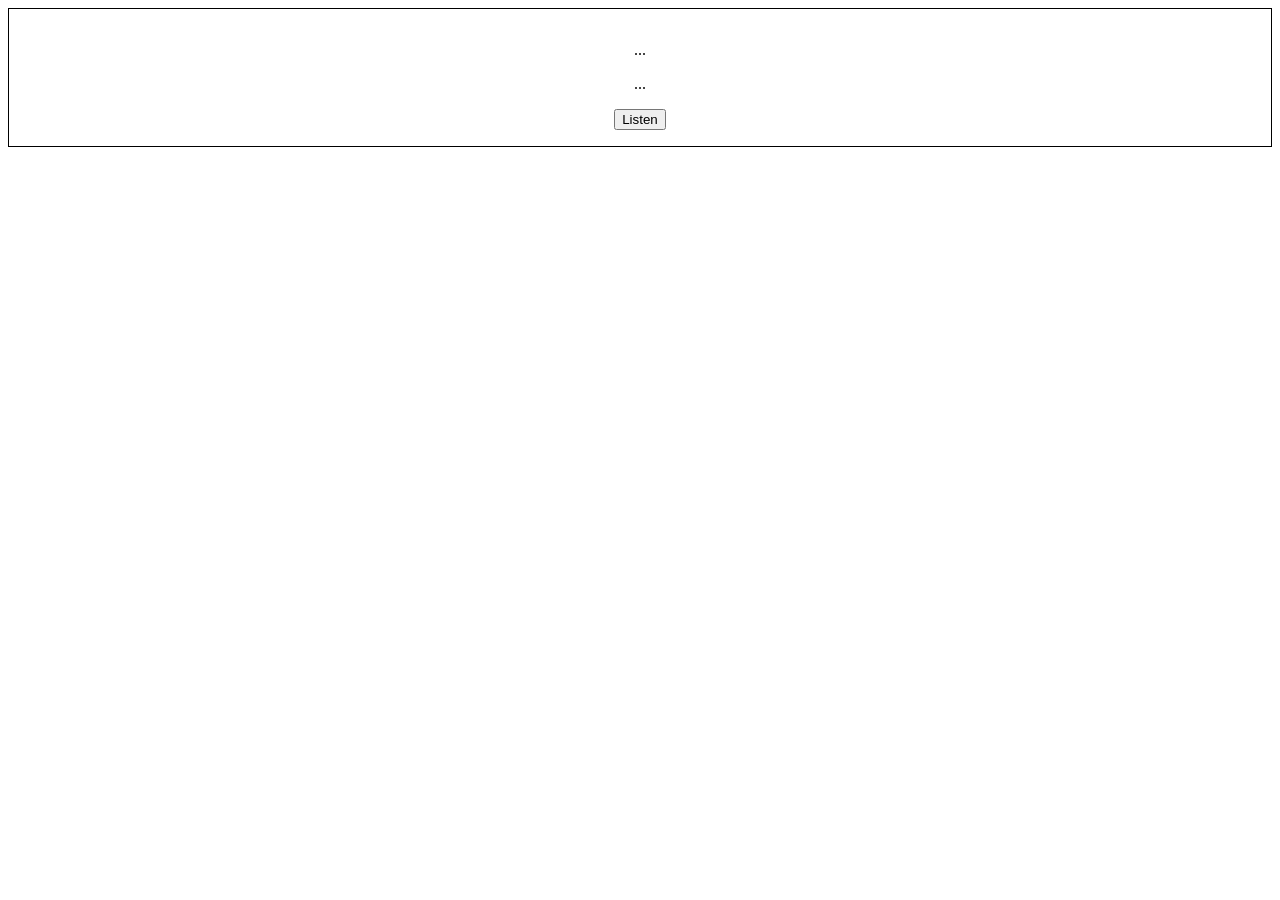
<file: práctica 7/index.html>
<!DOCTYPE html>
<html>
  <head>
    <meta charset="utf-8">
    <meta name="viewport" content="width=device-width">
    <title>Voice Assistant</title>
    <link href="style.css" rel="stylesheet" type="text/css" />
  </head>
  <body>

    <div id="main-container">
        <p id="input-area">...</p>
        <p id="output-area">...</p>
        <button id="listen-button" onclick="listen()">Listen</button>
    </div>

    <script src="script.js"></script>

  </body>
</html>
</file>
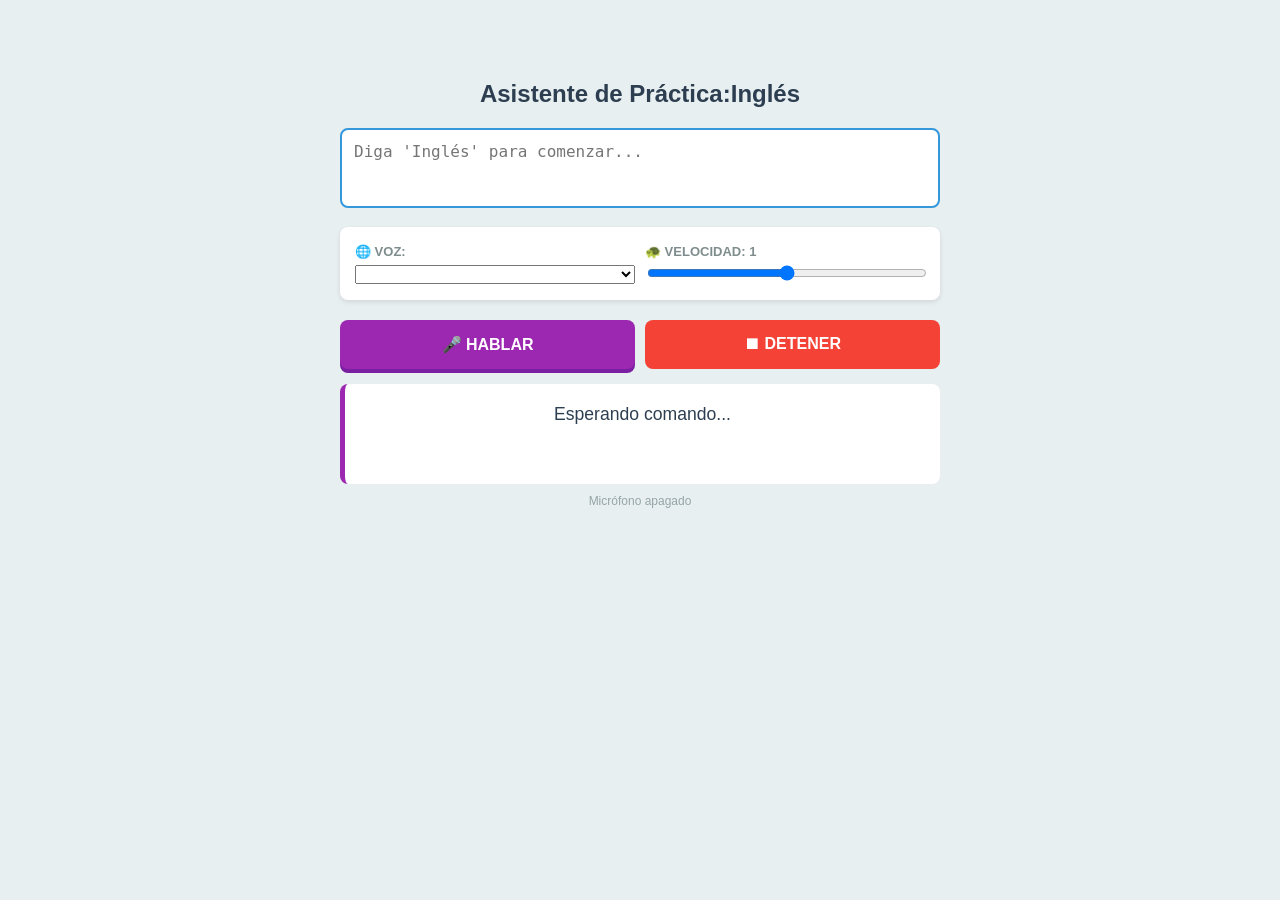
<file: Practica 3/asistente.html>
<!DOCTYPE html>
<html lang="es">
<head>
  <meta charset="UTF-8">
  <meta name="viewport" content="width=device-width, initial-scale=1.0">
  <title>Asistente de Inglés Interactivo</title>
  <style>
    body { font-family: 'Segoe UI', Tahoma, Geneva, Verdana, sans-serif; max-width: 600px; margin: 40px auto; padding: 20px; background: #e8eff1; }
    h2 { text-align: center; color: #2c3e50; }
    textarea { width: 100%; height: 80px; padding: 12px; font-size: 16px; border: 2px solid #3498db; border-radius: 8px; box-sizing: border-box; resize: none; }
    .controls { display: flex; gap: 10px; margin-top: 15px; background: white; padding: 15px; border-radius: 8px; box-shadow: 0 2px 5px rgba(0,0,0,0.1); }
    label { font-size: 13px; color: #7f8c8d; font-weight: bold; }
    select, input[type="range"] { width: 100%; margin-top: 5px; }
    .buttons { display: flex; gap: 10px; margin-top: 20px; }
    button { flex: 1; padding: 15px; font-size: 16px; border: none; border-radius: 8px; cursor: pointer; transition: all 0.3s; color: white; font-weight: bold; }
    #btn-listen { background: #9c27b0; box-shadow: 0 4px #7b1fa2; }
    #btn-listen:active { box-shadow: 0 0 #7b1fa2; transform: translateY(4px); }
    #btn-stop { background: #f44336; }
    #output-area { margin-top: 15px; padding: 20px; background: #fff; border-radius: 8px; color: #2c3e50; min-height: 60px; border-left: 5px solid #9c27b0; text-align: center; font-size: 1.1em; }
    .status { font-size: 12px; color: #95a5a6; text-align: center; margin-top: 10px; }
  </style>
</head>
<body>
  <h2>Asistente de Práctica:Inglés</h2>
  <textarea id="input-area" placeholder="Diga 'Inglés' para comenzar..."></textarea>
  <div class="controls">
    <div style="flex:1"><label>🌐 VOZ:</label><select id="voice-select"></select></div>
    <div style="flex:1"><label>🐢 VELOCIDAD: <span id="rate-val">1</span></label><input type="range" id="rate" min="0.5" max="1.5" step="0.1" value="1"></div>
  </div>
  <div class="buttons">
    <button id="btn-listen" onclick="startListening()">🎤 HABLAR</button>
    <button id="btn-stop" onclick="stopAll()">⏹ DETENER</button>
  </div>
  <div id="output-area">Esperando comando...</div>
  <div class="status" id="status-mic">Micrófono apagado</div>
<script>
    const synth = window.speechSynthesis;
    const recognition = new (window.SpeechRecognition || window.webkitSpeechRecognition)();
    const voiceSelect = document.getElementById('voice-select');
    const outputArea = document.getElementById('output-area');
    const inputArea = document.getElementById('input-area');
    const rateInput = document.getElementById('rate');
    let voices = [];
    let estadoActual = "inicio";
    let fraseActual = null;
    const ejerciciosGramatica = [
      { esp: "Yo tengo una manzana", eng: "i have an apple" },
      { esp: "El gato está en la casa", eng: "the cat is in the house" },
      { esp: "Ella es mi amiga", eng: "she is my friend" }
    ];
    function loadVoices() {
      voices = synth.getVoices();
      if (voiceSelect.innerHTML === '') {
        voices.forEach((voice, i) => {
          const option = document.createElement('option');
          option.value = i;
          option.textContent = `${voice.name} (${voice.lang})`;
          if(voice.lang.includes('es')) option.selected = true;
          voiceSelect.appendChild(option);
        });
      }
    }
    if (speechSynthesis.onvoiceschanged !== undefined) speechSynthesis.onvoiceschanged = loadVoices;
    loadVoices();
    function startListening() {
      synth.cancel();
      recognition.start();
      outputArea.innerHTML = "🎤 Escuchando...";
    }
    recognition.onresult = function(event) {
      const transcript = event.results[0][0].transcript.toLowerCase();
      inputArea.value = transcript;
      procesarRespuesta(transcript);
    };
    function procesarRespuesta(mensaje) {
      let respuesta = "";
      if (mensaje.includes("inglés") || mensaje.includes("ingles")) {
        estadoActual = "pp";
        respuesta = "Hola, ¿qué quieres mejorar: gramática o speaking?";
      } else if (estadoActual === "pp") {
        if (mensaje.includes("gramática") || mensaje.includes("gramatica")) {
          estadoActual = "rama_gramatica";
          respuesta = "Bien. ¿Quieres practicar traducción o escritura?";
        } else if (mensaje.includes("speaking")) {
          estadoActual = "rama_speaking";
          respuesta = "Excelente. ¿Prefieres pronunciación o fluidez?";
        }
      } else if (estadoActual === "rama_gramatica") {
        if (mensaje.includes("traducción") || mensaje.includes("traduccion")) {
          fraseActual = ejerciciosGramatica[Math.floor(Math.random() * ejerciciosGramatica.length)];
          estadoActual = "evaluando_traduccion";
          respuesta = `Traducción: ¿Cómo se dice '${fraseActual.esp}' en inglés?`;
        }
      } else if (estadoActual === "evaluando_traduccion") {
        if (mensaje.includes(fraseActual.eng)) respuesta = "¡Perfecto! Lo dijiste muy bien. Ejercicio terminado.";
        else respuesta = `Casi. La respuesta correcta es '${fraseActual.eng}'.`;
        estadoActual = "inicio";
      } else if (estadoActual === "rama_speaking") {
        if (mensaje.includes("pronunciación") || mensaje.includes("pronunciacion")) {
          estadoActual = "evaluando_pronunciacion";
          respuesta = "Repite conmigo esta frase de fluidez: 'The sun is bright'.";
        }
      } else if (estadoActual === "evaluando_pronunciacion") {
        if (mensaje.includes("the sun is bright")) respuesta = "¡Increíble pronunciación! Es correcto.";
        else respuesta = "Te faltó un poco de entonación. Se dice: 'The sun is bright'.";
        estadoActual = "inicio";
      }
      responder(respuesta);
    }
    function responder(texto) {
      const utterance = new SpeechSynthesisUtterance(texto);
      const selectedIndex = voiceSelect.value;
      if (voices[selectedIndex]) utterance.voice = voices[selectedIndex];
      utterance.rate = parseFloat(rateInput.value);
      outputArea.innerHTML = "🤖: " + texto;
      utterance.onend = () => {
        if (estadoActual !== "inicio") setTimeout(() => { startListening(); }, 200);
        else outputArea.innerHTML = "✅ Sesión terminada. Di 'Inglés' para volver a empezar.";
      };
      synth.speak(utterance);
    }
    function stopAll() {
      synth.cancel();
      recognition.stop();
      estadoActual = "inicio";
      outputArea.innerHTML = "⏹ Detenido.";
    }
</script>
</body>
</html>
</file>
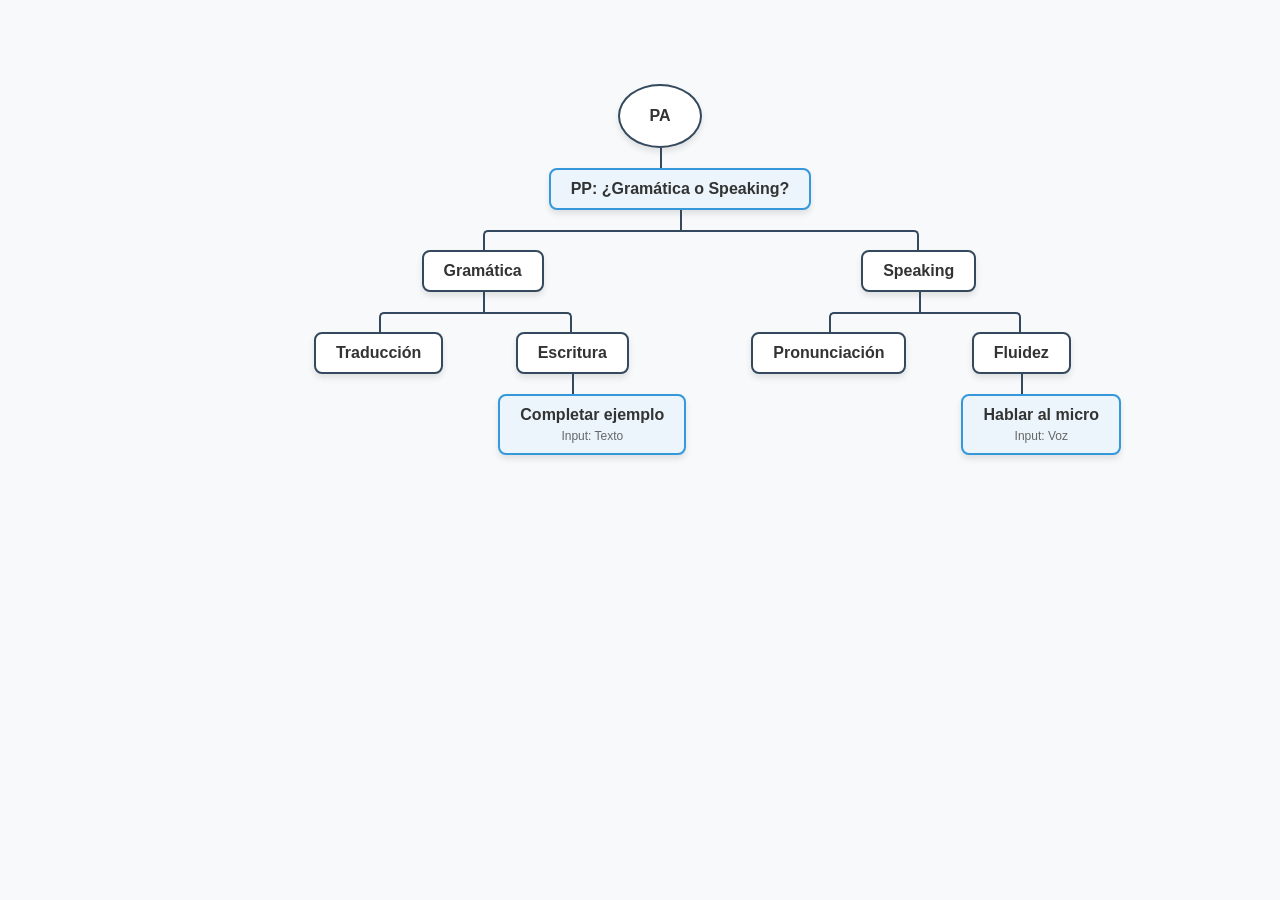
<file: Practica 4/palabra.html>
<!DOCTYPE html>
<html lang="es">
<head>
  <meta charset="UTF-8">
  <title>Esquema de Decisión - Inglés</title>
  <style>
    :root {
      --line-color: #34495e;
      --box-bg: #ffffff;
      --accent-color: #3498db;
    }

    body {
      font-family: 'Segoe UI', Tahoma, Geneva, Verdana, sans-serif;
      background-color: #f8f9fa;
      display: flex;
      justify-content: center;
      padding: 40px;
    }

    /* Estructura del Árbol */
    .tree ul {
      padding-top: 20px; 
      position: relative;
      transition: all 0.5s;
      display: flex;
      justify-content: center;
    }

    .tree li {
      float: left; text-align: center;
      list-style-type: none;
      position: relative;
      padding: 20px 5px 0 5px;
    }

    /* Dibujo de las líneas con conectores CSS */
    .tree li::before, .tree li::after {
      content: '';
      position: absolute; top: 0; right: 50%;
      border-top: 2px solid var(--line-color);
      width: 50%; height: 20px;
    }
    .tree li::after {
      right: auto; left: 50%;
      border-left: 2px solid var(--line-color);
    }

    /* Quitar conectores de los extremos */
    .tree li:only-child::after, .tree li:only-child::before { display: none; }
    .tree li:only-child { padding-top: 0; }
    .tree li:first-child::before, .tree li:last-child::after { border: 0 none; }
    .tree li:last-child::before { border-right: 2px solid var(--line-color); border-radius: 0 5px 0 0; }
    .tree li:first-child::after { border-radius: 5px 0 0 0; }

    /* Línea vertical que baja del padre */
    .tree ul ul::before {
      content: '';
      position: absolute; top: 0; left: 50%;
      border-left: 2px solid var(--line-color);
      width: 0; height: 20px;
    }

    /* Estilo de los Cuadros (Nodos) */
    .node {
      border: 2px solid var(--line-color);
      padding: 10px 20px;
      text-decoration: none;
      color: #333;
      display: inline-block;
      border-radius: 8px;
      background: var(--box-bg);
      font-weight: bold;
      box-shadow: 0 4px 6px rgba(0,0,0,0.1);
    }

    .node.circle { border-radius: 50%; width: 40px; height: 40px; display: flex; align-items: center; justify-content: center; margin: 0 auto; }
    .node.highlight { border-color: var(--accent-color); background: #ebf5fb; }
    .instruction { font-size: 12px; color: #666; font-weight: normal; margin-top: 5px; display: block; }
  </style>
</head>
<body>

<div class="tree">
  <ul>
    <li>
      <div class="node circle">PA</div>
      <ul>
        <li>
          <div class="node highlight">PP: ¿Gramática o Speaking?</div>
          <ul>
            <li>
              <div class="node">Gramática</div>
              <ul>
                <li><div class="node">Traducción</div></li>
                <li>
                    <div class="node">Escritura</div>
                    <ul>
                        <li><div class="node highlight">Completar ejemplo<span class="instruction">Input: Texto</span></div></li>
                    </ul>
                </li>
              </ul>
            </li>
            <li>
              <div class="node">Speaking</div>
              <ul>
                <li><div class="node">Pronunciación</div></li>
                <li>
                    <div class="node">Fluidez</div>
                    <ul>
                        <li><div class="node highlight">Hablar al micro<span class="instruction">Input: Voz</span></div></li>
                    </ul>
                </li>
              </ul>
            </li>
          </ul>
        </li>
      </ul>
    </li>
  </ul>
</div>

</body>
</html>
</file>
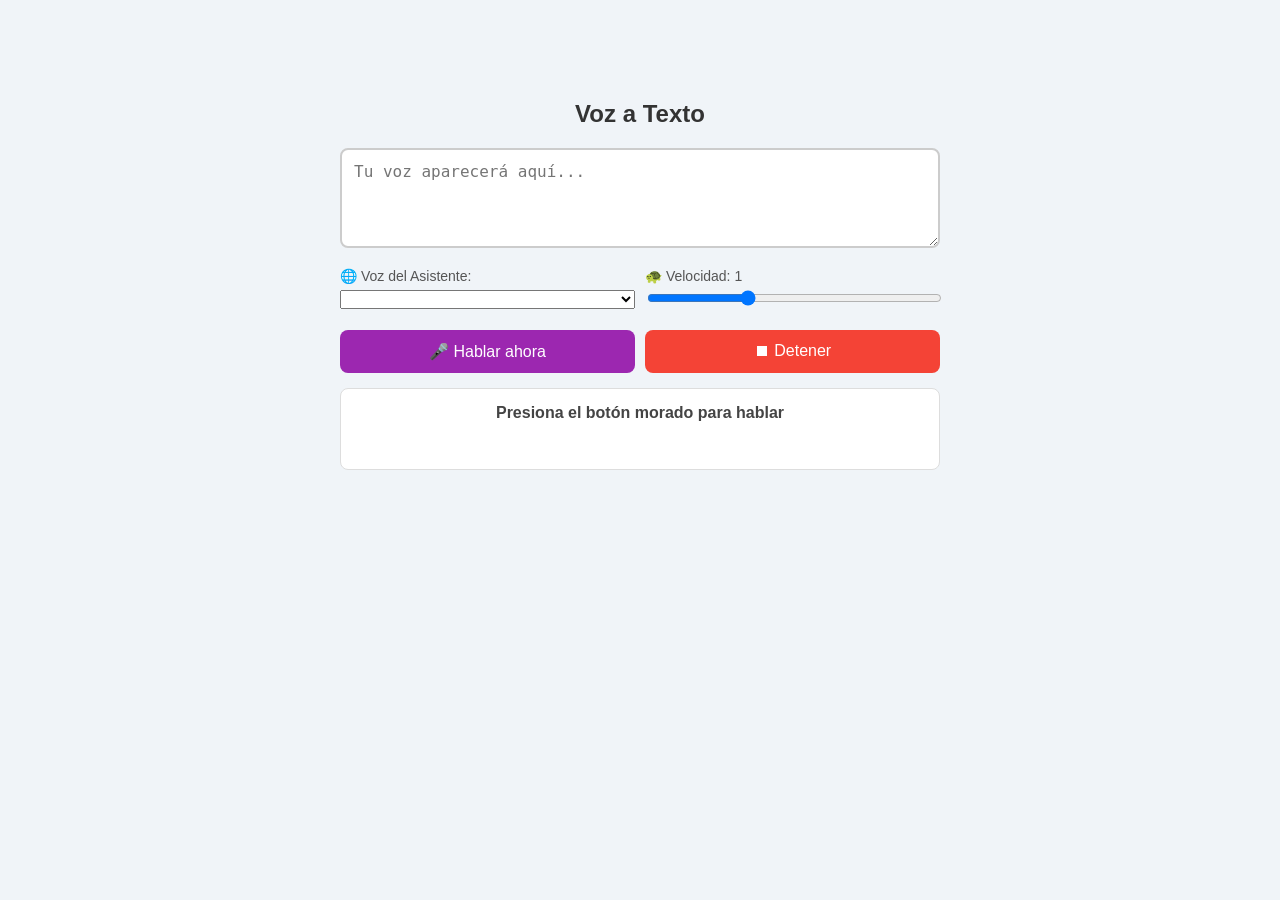
<file: Practica 5/play-voice.html>
<!DOCTYPE html>
<html lang="es">
<head>
  <meta charset="UTF-8">
  <meta name="viewport" content="width=device-width, initial-scale=1.0">
  <title>Asistente de Voz Interactivo</title>
  <style>
    body { font-family: Arial, sans-serif; max-width: 600px; margin: 60px auto; padding: 20px; background: #f0f4f8; }
    h2 { text-align: center; color: #333; }
    textarea { width: 100%; height: 100px; padding: 12px; font-size: 16px; border: 2px solid #ccc; border-radius: 8px; box-sizing: border-box; }
    .controls { display: flex; gap: 10px; margin-top: 15px; flex-wrap: wrap; }
    label { font-size: 14px; color: #555; }
    select, input[type="range"] { width: 100%; margin-top: 5px; }
    .buttons { display: flex; gap: 10px; margin-top: 20px; }
    button { flex: 1; padding: 12px; font-size: 16px; border: none; border-radius: 8px; cursor: pointer; transition: background 0.2s; color: white; }
    #btn-listen { background: #9c27b0; }
    #btn-stop { background: #f44336; }
    #output-area { margin-top: 15px; padding: 15px; background: #fff; border-radius: 8px; color: #444; min-height: 50px; border: 1px solid #ddd; text-align: center; font-weight: bold; }
  </style>
</head>
<body>
  <h2>Voz a Texto</h2>
  <textarea id="input-area" placeholder="Tu voz aparecerá aquí..."></textarea>
  <div class="controls">
    <div style="flex:1"><label>🌐 Voz del Asistente:<select id="voice-select"></select></label></div>
    <div style="flex:1"><label>🐢 Velocidad: <span id="rate-val">1</span><input type="range" id="rate" min="0.5" max="2" step="0.1" value="1"></label></div>
  </div>
  <div class="buttons">
    <button id="btn-listen" onclick="startListening()">🎤 Hablar ahora</button>
    <button id="btn-stop" onclick="stopAll()">⏹ Detener</button>
  </div>
  <div id="output-area">Presiona el botón morado para hablar</div>
  <script>
    const synth = window.speechSynthesis;
    const recognition = new (window.SpeechRecognition || window.webkitSpeechRecognition)();
    const voiceSelect = document.getElementById('voice-select');
    const outputArea = document.getElementById('output-area');
    const inputArea = document.getElementById('input-area');
    const rateInput = document.getElementById('rate');
    let voices = [];
    recognition.lang = 'es-ES';
    recognition.continuous = false;
    recognition.interimResults = false;
    function loadVoices() {
      voices = synth.getVoices();
      voiceSelect.innerHTML = '';
      voices.forEach((voice, i) => {
        const option = document.createElement('option');
        option.value = i;
        option.textContent = `${voice.name} (${voice.lang})`;
        if(voice.lang.includes('es')) option.selected = true;
        voiceSelect.appendChild(option);
      });
    }
    speechSynthesis.onvoiceschanged = loadVoices;
    loadVoices();
    rateInput.addEventListener('input', () => document.getElementById('rate-val').textContent = rateInput.value);
    function startListening() {
      synth.cancel();
      recognition.start();
      outputArea.innerHTML = "Listening... (Escuchando)";
    }
    recognition.onresult = function(event) {
      const transcript = event.results[0][0].transcript.toLowerCase();
      inputArea.value = transcript;
      procesarRespuesta(transcript);
    };
    recognition.onerror = (e) => {
      outputArea.innerHTML = "❌ Error en reconocimiento: " + e.error;
    };
    function procesarRespuesta(mensaje) {
      let respuesta = "Te escuché, pero no entendi.";
      if (mensaje.includes("hola")) {
        respuesta = "¡Hola!¿Como estas?";
      } else if (mensaje.includes("tiempo")) {
        const fecha = new Date();
        const hora = fecha.getHours();
        const minutos = fecha.getMinutes();
        const horaFormateada = `${hora}:${minutos < 10 ? '0' + minutos : minutos}`;
        respuesta = "Son las " + horaFormateada;
      } else if (mensaje.includes("nombre")) {
        respuesta = "Holaaa Jaz.";
      }
      responder(respuesta);
    }
    function responder(texto) {
      const utterance = new SpeechSynthesisUtterance(texto);
      utterance.voice = voices[voiceSelect.value];
      utterance.rate = parseFloat(rateInput.value);
      outputArea.innerHTML = "🤖: " + texto;
      synth.speak(utterance);
    }
    function stopAll() {
      synth.cancel();
      recognition.stop();
      outputArea.innerHTML = "⏹ Todo detenido.";
    }
  </script>
</body>
</html>
</file>
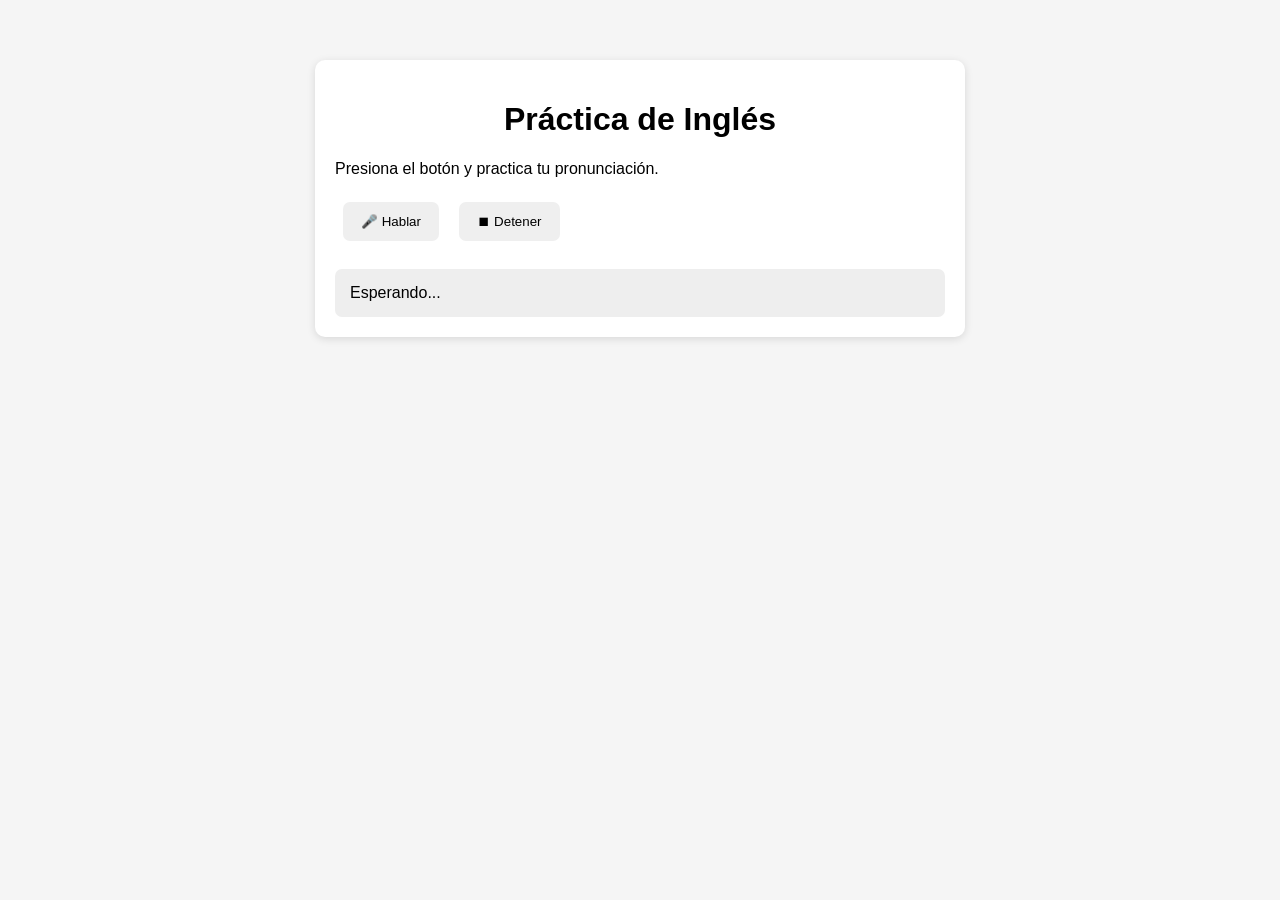
<file: Practica 6/ingles2.html>
<!DOCTYPE html>
<html lang="es">
<head>
  <meta charset="UTF-8">
  <meta name="viewport" content="width=device-width, initial-scale=1.0">
  <title>Práctica de Inglés</title>
  <style>
    body { font-family: Arial, sans-serif; max-width: 650px; margin: 40px auto; padding: 20px; background: #f5f5f5; }
    h1 { text-align: center; }
    .card { background: white; padding: 20px; border-radius: 10px; box-shadow: 0 2px 8px rgba(0,0,0,.12); }
    button { padding: 12px 18px; margin: 8px; border: 0; border-radius: 7px; cursor: pointer; }
    #resultado { margin-top: 20px; padding: 15px; background: #eee; border-radius: 7px; }
  </style>
</head>
<body>
  <div class="card">
    <h1>Práctica de Inglés</h1>
    <p>Presiona el botón y practica tu pronunciación.</p>
    <button onclick="escuchar()">🎤 Hablar</button>
    <button onclick="detener()">⏹ Detener</button>
    <div id="resultado">Esperando...</div>
  </div>
  <script>
    const reconocimiento = new (window.SpeechRecognition || window.webkitSpeechRecognition)();
    reconocimiento.lang = 'en-US';
    reconocimiento.interimResults = false;
    const resultado = document.getElementById('resultado');

    function escuchar() {
      resultado.textContent = 'Escuchando...';
      reconocimiento.start();
    }

    function detener() {
      reconocimiento.stop();
      window.speechSynthesis.cancel();
      resultado.textContent = 'Detenido';
    }

    reconocimiento.onresult = function(event) {
      const texto = event.results[0][0].transcript;
      resultado.textContent = 'Dijiste: ' + texto;
      const voz = new SpeechSynthesisUtterance(texto);
      voz.lang = 'en-US';
      window.speechSynthesis.speak(voz);
    };

    reconocimiento.onerror = function(event) {
      resultado.textContent = 'Error: ' + event.error;
    };
  </script>
</body>
</html>
</file>
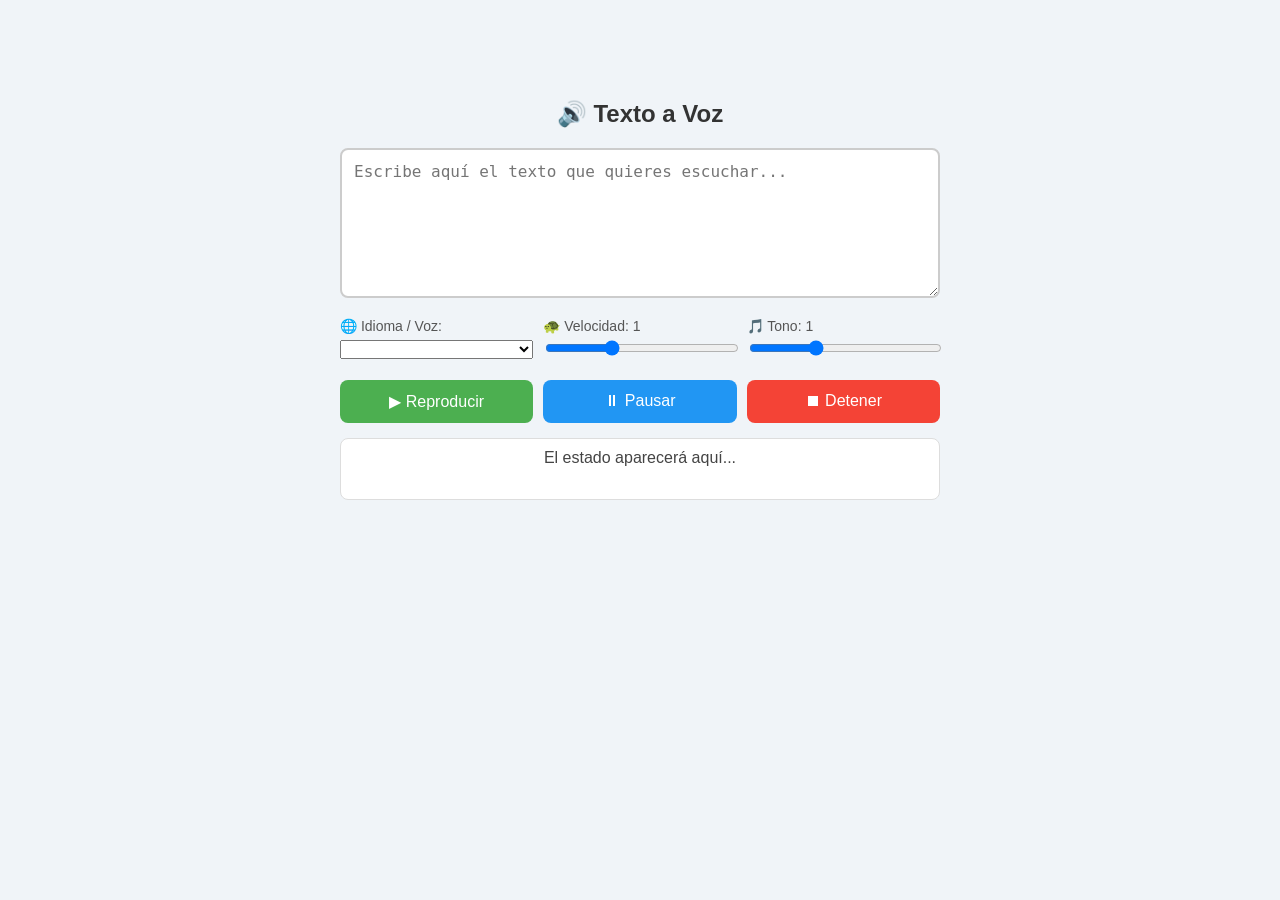
<file: práctica 8/play-voice.html>
<!DOCTYPE html>
<html lang="es">
<head>
  <meta charset="UTF-8">
  <meta name="viewport" content="width=device-width, initial-scale=1.0">
  <title>Texto a Voz</title>
  <style>
    body {
      font-family: Arial, sans-serif;
      max-width: 600px;
      margin: 60px auto;
      padding: 20px;
      background: #f0f4f8;
    }
    h2 {
      text-align: center;
      color: #333;
    }
    textarea {
      width: 100%;
      height: 150px;
      padding: 12px;
      font-size: 16px;
      border: 2px solid #ccc;
      border-radius: 8px;
      resize: vertical;
      box-sizing: border-box;
    }
    .controls {
      display: flex;
      gap: 10px;
      margin-top: 15px;
      flex-wrap: wrap;
    }
    label {
      font-size: 14px;
      color: #555;
    }
    select, input[type="range"] {
      width: 100%;
      margin-top: 5px;
    }
    .buttons {
      display: flex;
      gap: 10px;
      margin-top: 20px;
    }
    button {
      flex: 1;
      padding: 12px;
      font-size: 16px;
      border: none;
      border-radius: 8px;
      cursor: pointer;
      transition: background 0.2s;
    }
    #btn-speak  { background: #4CAF50; color: white; }
    #btn-pause  { background: #2196F3; color: white; }
    #btn-stop   { background: #f44336; color: white; }
    button:hover { opacity: 0.85; }
    #output-area {
      margin-top: 15px;
      padding: 10px;
      background: #fff;
      border-radius: 8px;
      color: #444;
      min-height: 40px;
      border: 1px solid #ddd;
      text-align: center;
    }
  </style>
</head>
<body>

  <h2>🔊 Texto a Voz</h2>

  <textarea id="input-area" placeholder="Escribe aquí el texto que quieres escuchar..."></textarea>

  <div class="controls">
    <div style="flex:1">
      <label>🌐 Idioma / Voz:
        <select id="voice-select"></select>
      </label>
    </div>
    <div style="flex:1">
      <label>🐢 Velocidad: <span id="rate-val">1</span>
        <input type="range" id="rate" min="0.5" max="2" step="0.1" value="1">
      </label>
    </div>
    <div style="flex:1">
      <label>🎵 Tono: <span id="pitch-val">1</span>
        <input type="range" id="pitch" min="0.5" max="2" step="0.1" value="1">
      </label>
    </div>
  </div>

  <div class="buttons">
    <button id="btn-speak" onclick="speak()">▶ Reproducir</button>
    <button id="btn-pause" onclick="togglePause()">⏸ Pausar</button>
    <button id="btn-stop"  onclick="stopSpeech()">⏹ Detener</button>
  </div>

  <div id="output-area">El estado aparecerá aquí...</div>

  <script>
    const synth = window.speechSynthesis;
    const voiceSelect = document.getElementById('voice-select');
    const outputArea = document.getElementById('output-area');
    const rateInput  = document.getElementById('rate');
    const pitchInput = document.getElementById('pitch');
    let voices = [];

    // Cargar voces disponibles
    function loadVoices() {
      voices = synth.getVoices();
      voiceSelect.innerHTML = '';
      voices.forEach((voice, i) => {
        const option = document.createElement('option');
        option.value = i;
        option.textContent = `${voice.name} (${voice.lang})`;
        voiceSelect.appendChild(option);
      });
    }

    // Las voces pueden cargarse de forma asíncrona
    speechSynthesis.onvoiceschanged = loadVoices;
    loadVoices();

    // Actualizar etiquetas de sliders
    rateInput.addEventListener('input',  () => document.getElementById('rate-val').textContent  = rateInput.value);
    pitchInput.addEventListener('input', () => document.getElementById('pitch-val').textContent = pitchInput.value);

    function speak() {
      const text = document.getElementById('input-area').value.trim();

      if (!text) {
        outputArea.innerHTML = '⚠️ Escribe algún texto primero.';
        return;
      }

      // Detener cualquier lectura previa
      synth.cancel();

      const utterance = new SpeechSynthesisUtterance(text);
      utterance.voice = voices[voiceSelect.value];
      utterance.rate  = parseFloat(rateInput.value);
      utterance.pitch = parseFloat(pitchInput.value);

      utterance.onstart = () => outputArea.innerHTML = '🔊 Reproduciendo...';
      utterance.onend   = () => outputArea.innerHTML = '✅ Lectura completada.';
      utterance.onerror = (e) => outputArea.innerHTML = `❌ Error: ${e.error}`;

      synth.speak(utterance);
    }

    function togglePause() {
      if (synth.paused) {
        synth.resume();
        outputArea.innerHTML = '🔊 Reproduciendo...';
      } else if (synth.speaking) {
        synth.pause();
        outputArea.innerHTML = '⏸ Pausado.';
      }
    }

    function stopSpeech() {
      synth.cancel();
      outputArea.innerHTML = '⏹ Detenido.';
    }
  </script>

</body>
</html>
</file>
<file: práctica 7/style.css>
html {
  height: 100%;
  width: 100%;
}

#main-container {
  text-align: center;
  border: 1px solid black;
  padding: 1em;
}
</file>
